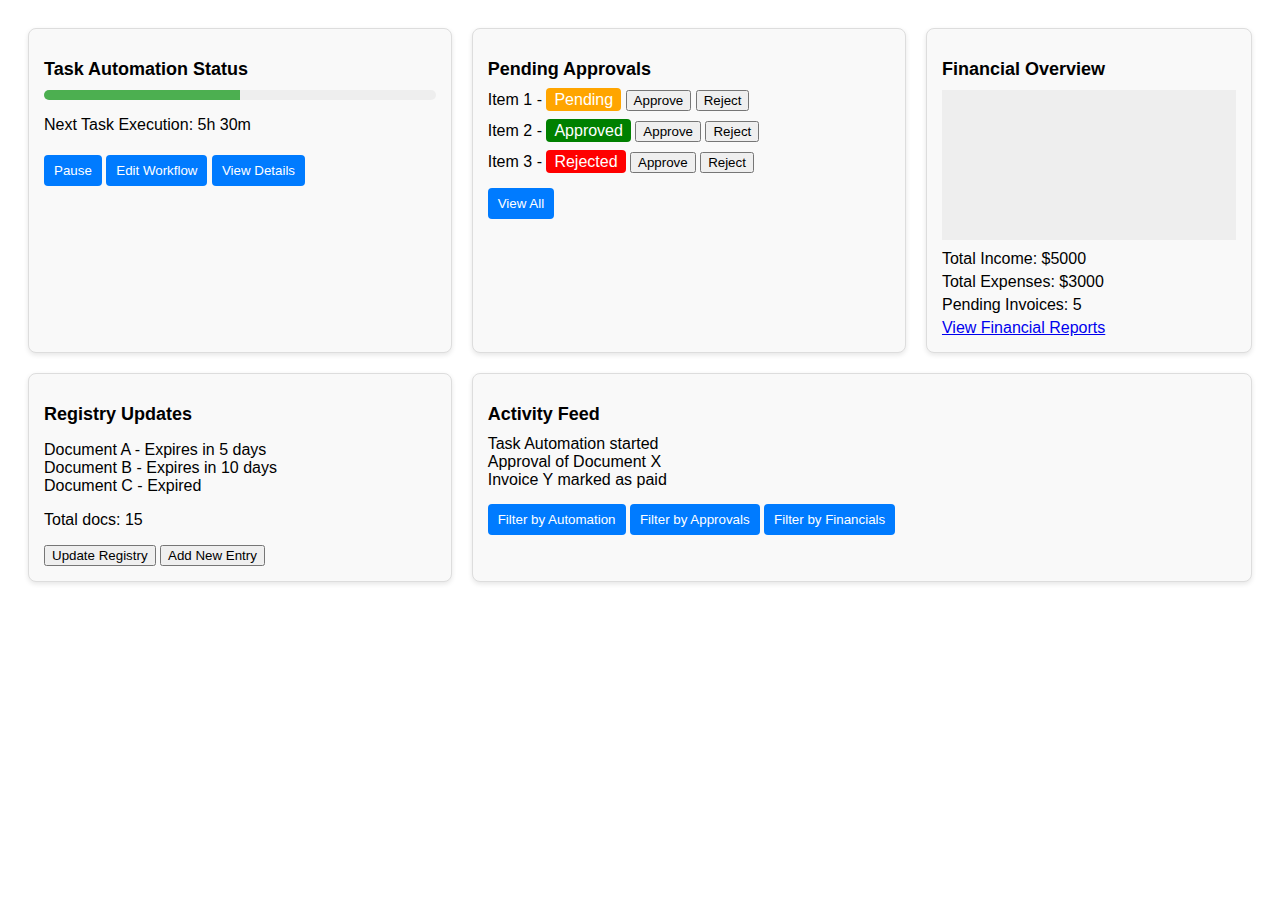
<file: index.html>
<!DOCTYPE html>
<html lang="en">
<head>
    <meta charset="UTF-8">
    <meta name="viewport" content="width=device-width, initial-scale=1.0">
    <title>Letter</title>
    <link href="https://fonts.googleapis.com/css2?family=Roboto:wght@400;500;700&display=swap" rel="stylesheet">
    <link rel="stylesheet" href="styles.css">
</head>
<body>
    <div class="widget-container">
        <!-- Task Automation Status Widget -->
        <div class="widget task-status">
            <h2>Task Automation Status</h2>
            <div class="status-bar">
                <div class="progress"></div>
            </div>
            <p>Next Task Execution: <span class="next-task-time">5h 30m</span></p>
            <div class="task-actions">
                <button>Pause</button>
                <button>Edit Workflow</button>
                <button>View Details</button>
            </div>
        </div>
    
        <!-- Pending Approvals Widget -->
        <div class="widget pending-approvals">
            <h2>Pending Approvals</h2>
            <ul class="approval-list">
                <li>
                    Item 1 - <span class="status-icon pending">Pending</span>
                    <button class="approve">Approve</button>
                    <button class="reject">Reject</button>
                </li>
                <li>
                    Item 2 - <span class="status-icon approved">Approved</span>
                    <button class="approve">Approve</button>
                    <button class="reject">Reject</button>
                </li>
                <li>
                    Item 3 - <span class="status-icon rejected">Rejected</span>
                    <button class="approve">Approve</button>
                    <button class="reject">Reject</button>
                </li>
            </ul>
            <button class="view-all">View All</button>
        </div>
    
        <!-- Financial Overview Widget -->
        <div class="widget financial-overview">
            <h2>Financial Overview</h2>
            <div class="chart">
                <!-- Bar chart would be integrated here -->
            </div>
            <div class="quick-stats">
                <p>Total Income: $5000</p>
                <p>Total Expenses: $3000</p>
                <p>Pending Invoices: 5</p>
            </div>
            <a href="#">View Financial Reports</a>
        </div>
    
        <!-- Registry Updates Widget -->
        <div class="widget registry-updates">
            <h2>Registry Updates</h2>
            <ul class="document-alerts">
                <li>Document A - Expires in 5 days</li>
                <li>Document B - Expires in 10 days</li>
                <li>Document C - Expired</li>
            </ul>
            <p>Total docs: 15</p>
            <button>Update Registry</button>
            <button>Add New Entry</button>
        </div>
    
        <!-- Activity Feed Widget -->
        <div class="widget activity-feed">
            <h2>Activity Feed</h2>
            <ul class="activity-timeline">
                <li>Task Automation started</li>
                <li>Approval of Document X</li>
                <li>Invoice Y marked as paid</li>
            </ul>
            <div class="filter-actions">
                <button>Filter by Automation</button>
                <button>Filter by Approvals</button>
                <button>Filter by Financials</button>
            </div>
        </div>
    </div>
</body>
</html>
</file>
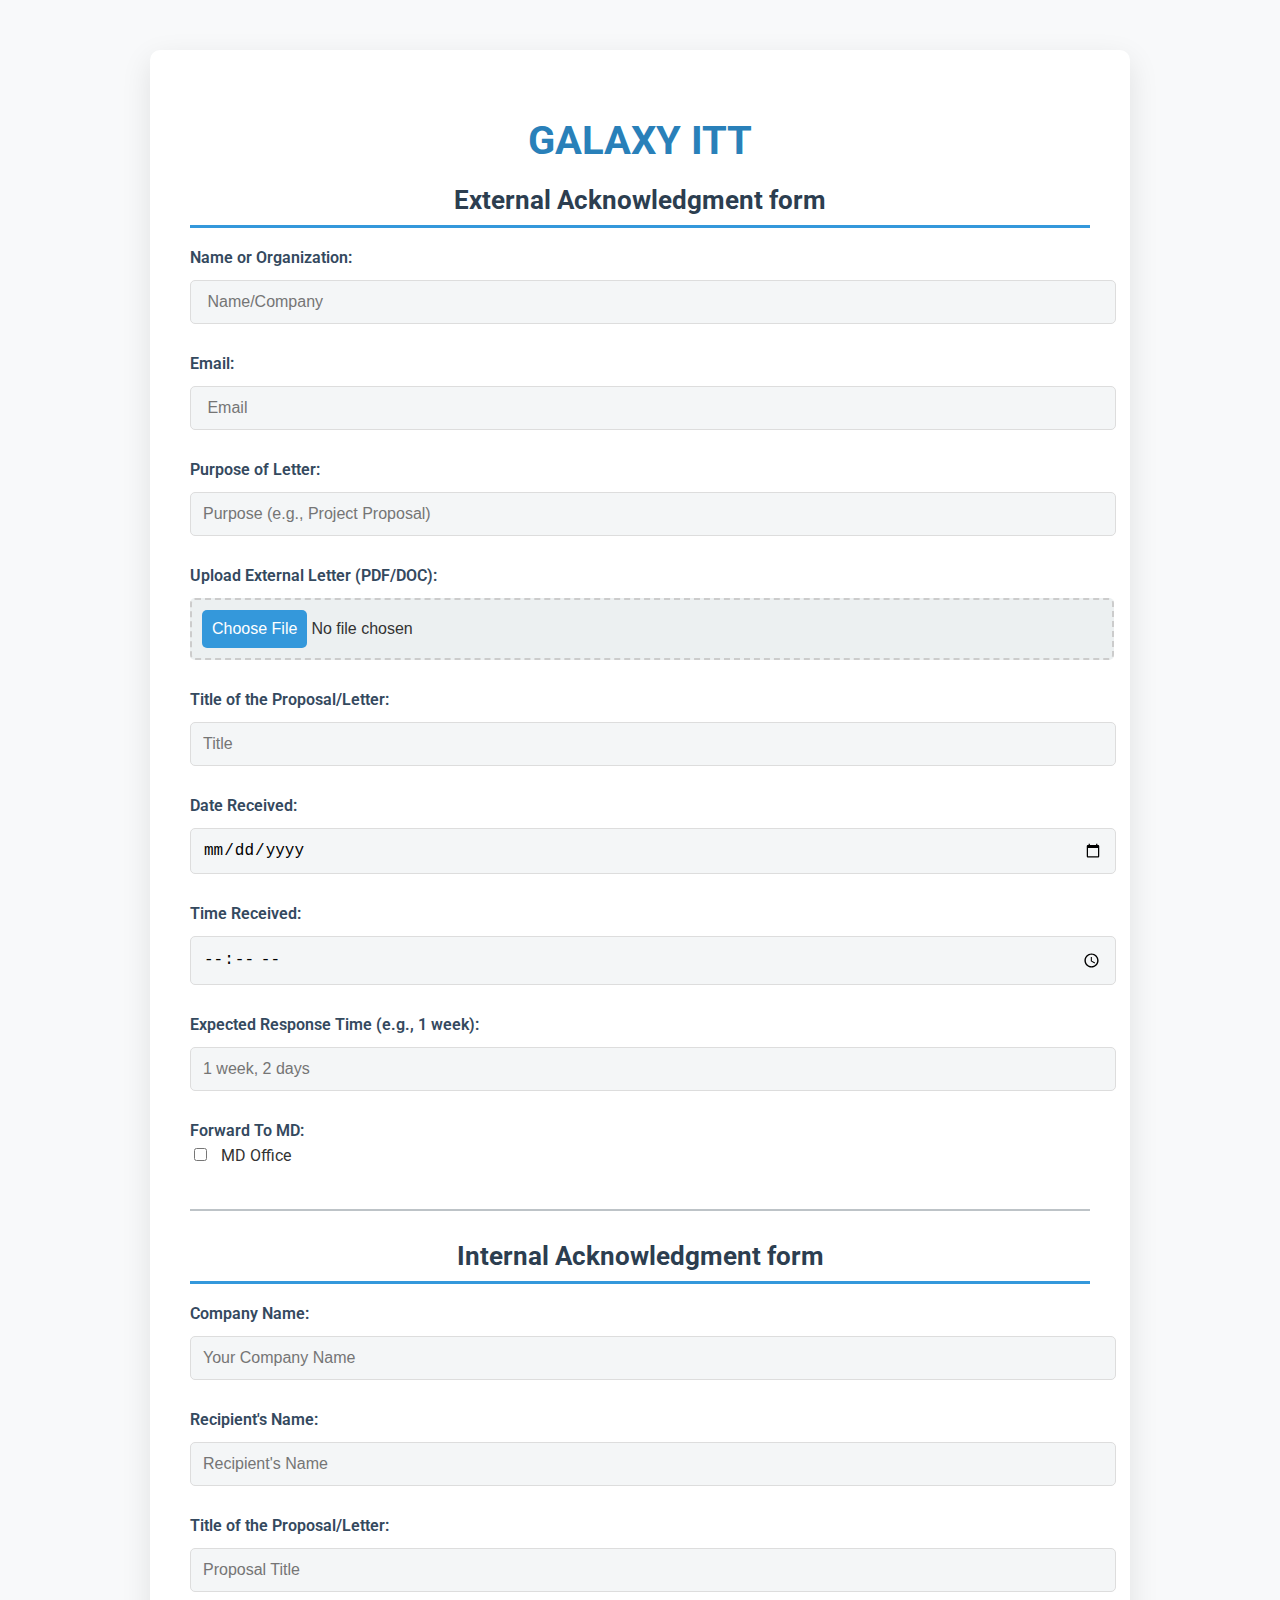
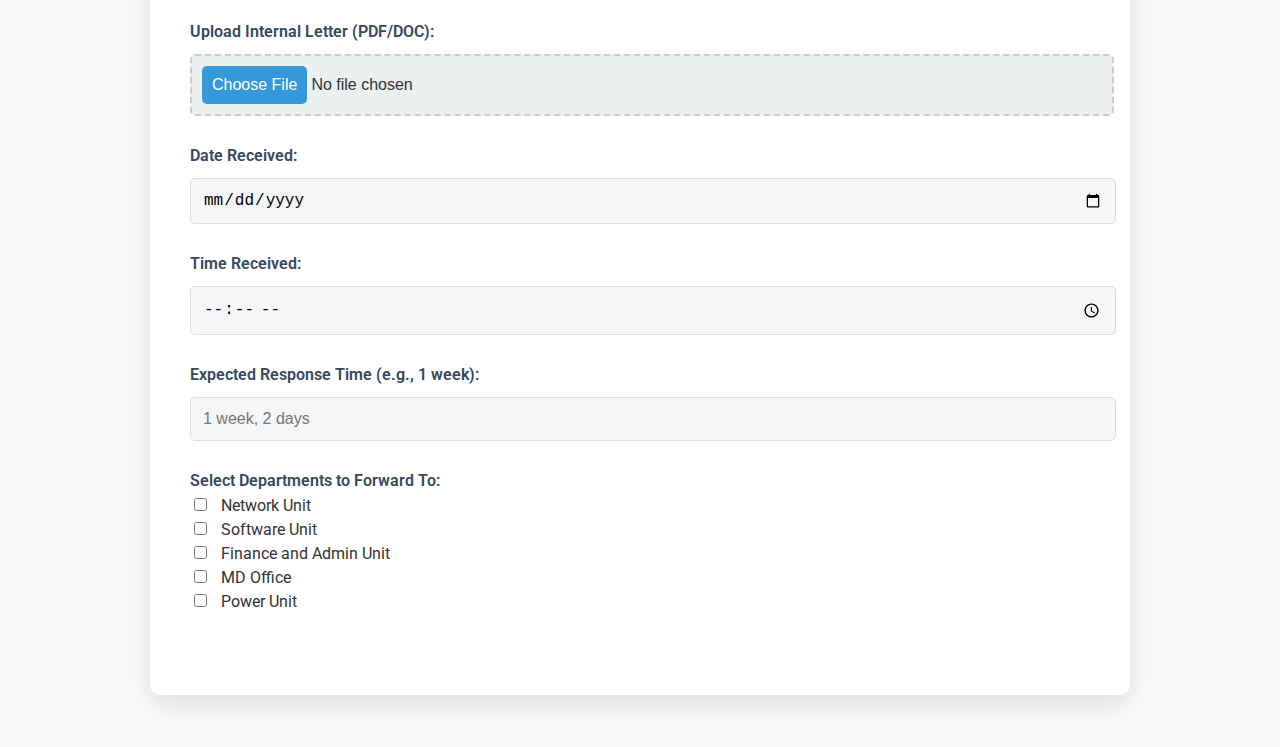
<file: office/index.html>
<!DOCTYPE html>
<html lang="en">
<head>
    <meta charset="UTF-8">
    <meta name="viewport" content="width=device-width, initial-scale=1.0">
    <title>Letter</title>
    <link href="https://fonts.googleapis.com/css2?family=Roboto:wght@400;500;700&display=swap" rel="stylesheet">
    <link rel="stylesheet" href="styles.css">
</head>
<body>

    <div class="container">
        <h1>GALAXY ITT</h1>

        <!-- External Letter Form -->
        <div class="form-section">
            <h2>External Acknowledgment form</h2>
            <form id="externalLetterForm">
                <label for="senderName"> Name or Organization:</label>
                <input type="text" id="Name" name="Name" placeholder=" Name/Company" required>
                
                <label for="sEmail"> Email:</label>
                <input type="email" id="Email" name="Email" placeholder=" Email" required>

                <label for="letterPurpose">Purpose of Letter:</label>
                <input type="text" id="letterPurpose" name="letterPurpose" placeholder="Purpose (e.g., Project Proposal)" required>

                <label for="externalFileUpload">Upload External Letter (PDF/DOC):</label>
                <input type="file" id="externalFileUpload" name="externalFileUpload" accept=".doc,.docx,.pdf" required>


                <label for="proposalTitle">Title of the Proposal/Letter:</label>
                <input type="text" id="proposalTitle" name="proposalTitle" placeholder="Title" required>
                
                <label for="receivedDate">Date Received:</label>
                <input type="date" id="receivedDate" name="receivedDate" required>
                
                <label for="receivedTime">Time Received:</label>
                <input type="time" id="receivedTime" name="receivedTime" required>
                
                <label for="responseTime">Expected Response Time (e.g., 1 week):</label>
                <input type="text" id="responseTime" name="responseTime" placeholder="1 week, 2 days" required>
                
                <label> Forward To  MD:</label>
                <div id="MD OFFICE">
                    <input type="checkbox" name="department" value="MD Office"> MD Office<br>
                </div>

               
            </form>
        </div>

        <hr>

        <!-- Internal Letter Form -->
        <div class="form-section">
            <h2>Internal Acknowledgment form</h2>
            <form id="internalLetterForm">
                <label for="companyNameInternal">Company Name:</label>
                <input type="text" id="companyNameInternal" name="companyNameInternal" placeholder="Your Company Name" required>
                
                <label for="recipientNameInternal">Recipient's Name:</label>
                <input type="text" id="recipientNameInternal" name="recipientNameInternal" placeholder="Recipient's Name" required>
                
                <label for="proposalTitleInternal">Title of the Proposal/Letter:</label>
                <input type="text" id="proposalTitleInternal" name="proposalTitleInternal" placeholder="Proposal Title" required>

                <label for="internalFileUpload">Upload Internal Letter (PDF/DOC):</label>
                <input type="file" id="internalFileUpload" name="internalFileUpload" accept=".doc,.docx,.pdf" required>
                
                <label for="receivedDateInternal">Date Received:</label>
                <input type="date" id="receivedDateInternal" name="receivedDateInternal" required>
                
                <label for="receivedTimeInternal">Time Received:</label>
                <input type="time" id="receivedTimeInternal" name="receivedTimeInternal" required>
                
                <label for="responseTimeInternal">Expected Response Time (e.g., 1 week):</label>
                <input type="text" id="responseTimeInternal" name="responseTimeInternal" placeholder="1 week, 2 days" required>
                
                <label>Select Departments to Forward To:</label>
                <div id="departmentsInternal">
                    <input type="checkbox" name="department" value="Network Unit"> Network Unit<br>
                    <input type="checkbox" name="department" value="Software Unit"> Software Unit<br>
                    <input type="checkbox" name="department" value="Finance and Admin Unit"> Finance and Admin Unit<br>
                    <input type="checkbox" name="department" value="MD Office"> MD Office<br>
                    <input type="checkbox" name="department" value="Power Unit"> Power Unit<br>
                </div>
            </form>
        </div>
</body>
</html>
</file>
<file: styles.css>
body {
    font-family: Arial, sans-serif;
}

.widget-container {
    display: grid;
    grid-template-areas: 
        "task-status pending-approvals financial-overview"
        "registry-updates activity-feed activity-feed";
    gap: 20px;
    padding: 20px;
}

.widget {
    background-color: #f9f9f9;
    padding: 15px;
    border: 1px solid #ddd;
    border-radius: 8px;
    box-shadow: 0 2px 5px rgba(0,0,0,0.1);
}

.task-status {
    grid-area: task-status;
}

.pending-approvals {
    grid-area: pending-approvals;
}

.financial-overview {
    grid-area: financial-overview;
}

.registry-updates {
    grid-area: registry-updates;
}

.activity-feed {
    grid-area: activity-feed;
}

h2 {
    font-size: 18px;
    margin-bottom: 10px;
}

.status-bar {
    background-color: #eee;
    height: 10px;
    border-radius: 5px;
    overflow: hidden;
    margin-bottom: 10px;
}

.progress {
    width: 50%; /* Adjust percentage based on task completion */
    background-color: #4caf50;
    height: 100%;
}

.task-actions button,
.view-all,
.quick-stats button,
.filter-actions button {
    margin: 5px 0;
    padding: 8px 10px;
    background-color: #007BFF;
    color: white;
    border: none;
    border-radius: 4px;
    cursor: pointer;
}

.task-actions button:hover,
.view-all:hover,
.filter-actions button:hover {
    background-color: #0056b3;
}

.status-icon {
    padding: 3px 8px;
    border-radius: 4px;
    color: white;
}

.pending { background-color: orange; }
.approved { background-color: green; }
.rejected { background-color: red; }

.approval-list {
    list-style: none;
    padding: 0;
    margin: 0;
}

.approval-list li {
    margin-bottom: 10px;
}

.chart {
    height: 150px;
    background-color: #eee;
    margin-bottom: 10px;
    /* Placeholder for chart */
}

.quick-stats p {
    margin: 5px 0;
}

.document-alerts {
    list-style: none;
    padding: 0;
}

.activity-timeline {
    list-style: none;
    padding: 0;
    margin: 10px 0;
}

.filter-actions {
    margin-top: 10px;
}
</file>
<file: office/styles.css>
body {
    font-family: 'Roboto', sans-serif;
    background-color: #f8f9fa;
    margin: 0;
    padding: 0;
    color: #333;
}

.container {
    max-width: 900px;
    margin: 50px auto;
    background-color: #fff;
    padding: 40px;
    box-shadow: 0 10px 30px rgba(0, 0, 0, 0.1);
    border-radius: 10px;
}

h1, h2 {
    text-align: center;
    color: #2c3e50;
    margin-bottom: 20px;
}

h1 {
    font-size: 2.5rem;
    color: #2980b9;
}

h2 {
    font-size: 1.6rem;
    color: #2c3e50;
    border-bottom: 3px solid #3498db;
    padding-bottom: 10px;
}

.form-section {
    margin-bottom: 40px;
}

label {
    display: block;
    margin: 10px 0 5px;
    font-weight: 600;
    color: #34495e;
}

input[type="text"], 
input[type="email"], 
input[type="date"], 
input[type="time"], 
input[type="file"] {
    width: 100%;
    padding: 12px;
    margin: 8px 0 20px;
    border: 1px solid #ddd;
    border-radius: 5px;
    font-size: 1rem;
    background-color: #f4f6f7;
    transition: 0.3s ease;
}

input[type="text"]:focus, 
input[type="email"]:focus, 
input[type="date"]:focus, 
input[type="time"]:focus, 
input[type="file"]:focus {
    border-color: #3498db;
    box-shadow: 0 0 5px rgba(52, 152, 219, 0.2);
    outline: none;
}

input[type="checkbox"] {
    margin-right: 10px;
}

button {
    width: 100%;
    padding: 12px;
    background-color: #3498db;
    color: white;
    border: none;
    border-radius: 5px;
    font-size: 1.2rem;
    cursor: pointer;
    transition: background-color 0.3s ease;
}

button:hover {
    background-color: #2980b9;
}

/* Styling for file input field */
input[type="file"] {
    padding: 10px;
    border: 2px dashed #ccc;
    background-color: #ecf0f1;
    cursor: pointer;
    transition: 0.3s ease;
}

input[type="file"]:hover {
    border-color: #3498db;
    background-color: #e8f4fb;
}

input[type="file"]::file-selector-button {
    background-color: #3498db;
    color: white;
    padding: 10px;
    border: none;
    border-radius: 5px;
    cursor: pointer;
    transition: background-color 0.3s ease;
}

input[type="file"]::file-selector-button:hover {
    background-color: #2980b9;
}

/* Checkbox styling */
#departmentsInternal input[type="checkbox"], #MD\ OFFICE input[type="checkbox"] {
    margin-bottom: 8px;
}

/* Divider */
hr {
    border: 0;
    border-top: 2px solid #bdc3c7;
    margin: 30px 0;
}

/* Footer */
footer {
    text-align: center;
    margin-top: 30px;
    color: #95a5a6;
    font-size: 0.9rem;
}
</file>
